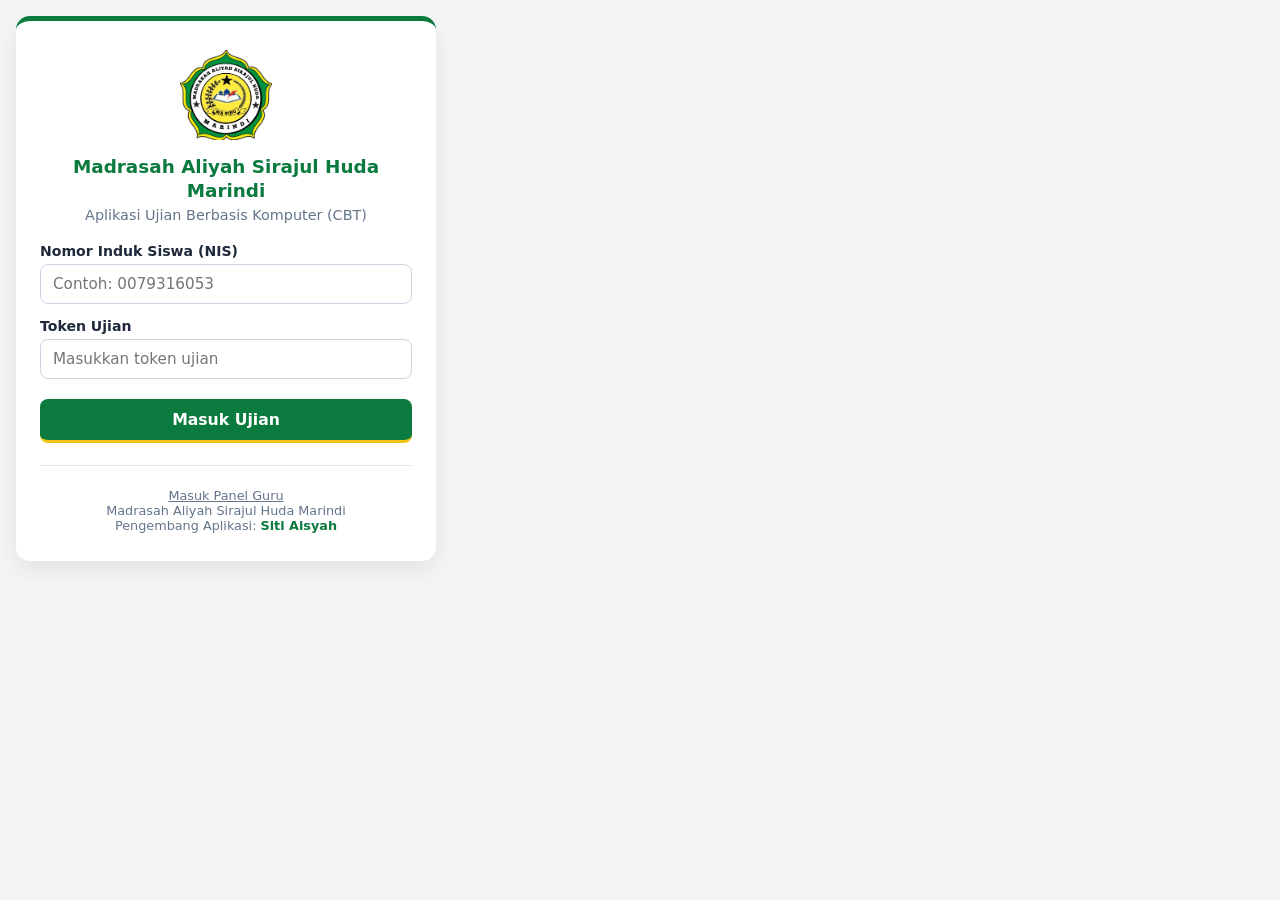
<file: index.html>
<!DOCTYPE html>
<html lang="id">
<head>
  <meta charset="UTF-8" />
  <meta name="viewport" content="width=device-width, initial-scale=1.0" />
  <title>CBT - Madrasah Aliyah Sirajul Huda Marindi</title>
  <link rel="stylesheet" href="css/style.css" />
</head>
<body>
  <main class="kartu-login">
    <img 
      src="assets/logo-ma-sirajul-huda.png" 
      alt="Logo MA Sirajul Huda Marindi" 
      class="logo-sekolah"
      style="width: 92px; height: 92px; object-fit: contain;"
    />
    <h1 class="nama-sekolah">Madrasah Aliyah Sirajul Huda Marindi</h1>
    <p class="subjudul-app">Aplikasi Ujian Berbasis Komputer (CBT)</p>

    <form id="form-login" class="form-login">
      <div class="grup-input">
        <label for="nis">Nomor Induk Siswa (NIS)</label>
        <input type="text" id="nis" placeholder="Contoh: 0079316053" autocomplete="off" required />
      </div>

      <div class="grup-input">
        <label for="token">Token Ujian</label>
        <input type="text" id="token" placeholder="Masukkan token ujian" autocomplete="off" required />
      </div>

      <div id="info-jadwal-siswa" style="display: none; font-size: 0.85rem; padding: 9px 11px; border-radius: 8px; margin-bottom: 12px;"></div>

      <div id="grup-pilih-mapel" class="grup-input" style="display: none;">
        <label for="mapel">Mata Pelajaran Aktif</label>
        <select id="mapel" style="width: 100%; padding: 10px; border: 1px solid #cbd5e1; border-radius: 8px; background: #fff;">
          <option value="">-- Pilih Mata Pelajaran --</option>
        </select>
      </div>

      <div id="pesan-error" style="display: none; font-size: 0.88rem; margin-top: 4px; margin-bottom: 8px;"></div>

      <button type="submit" id="btn-masuk" class="tombol-masuk">Masuk Ujian</button>
    </form>

    <footer class="footer-app">
      <p style="margin-top: 8px;">
        <a href="guru.html" style="color: inherit; text-decoration: underline;">Masuk Panel Guru</a>
      </p>
      <p>Madrasah Aliyah Sirajul Huda Marindi</p>
      <p>Pengembang Aplikasi: <strong>Siti Aisyah</strong></p>
    </footer>
  </main>

  <script src="js/config.js"></script>
  <script src="js/auth.js"></script>
</body>
</html>
</file>
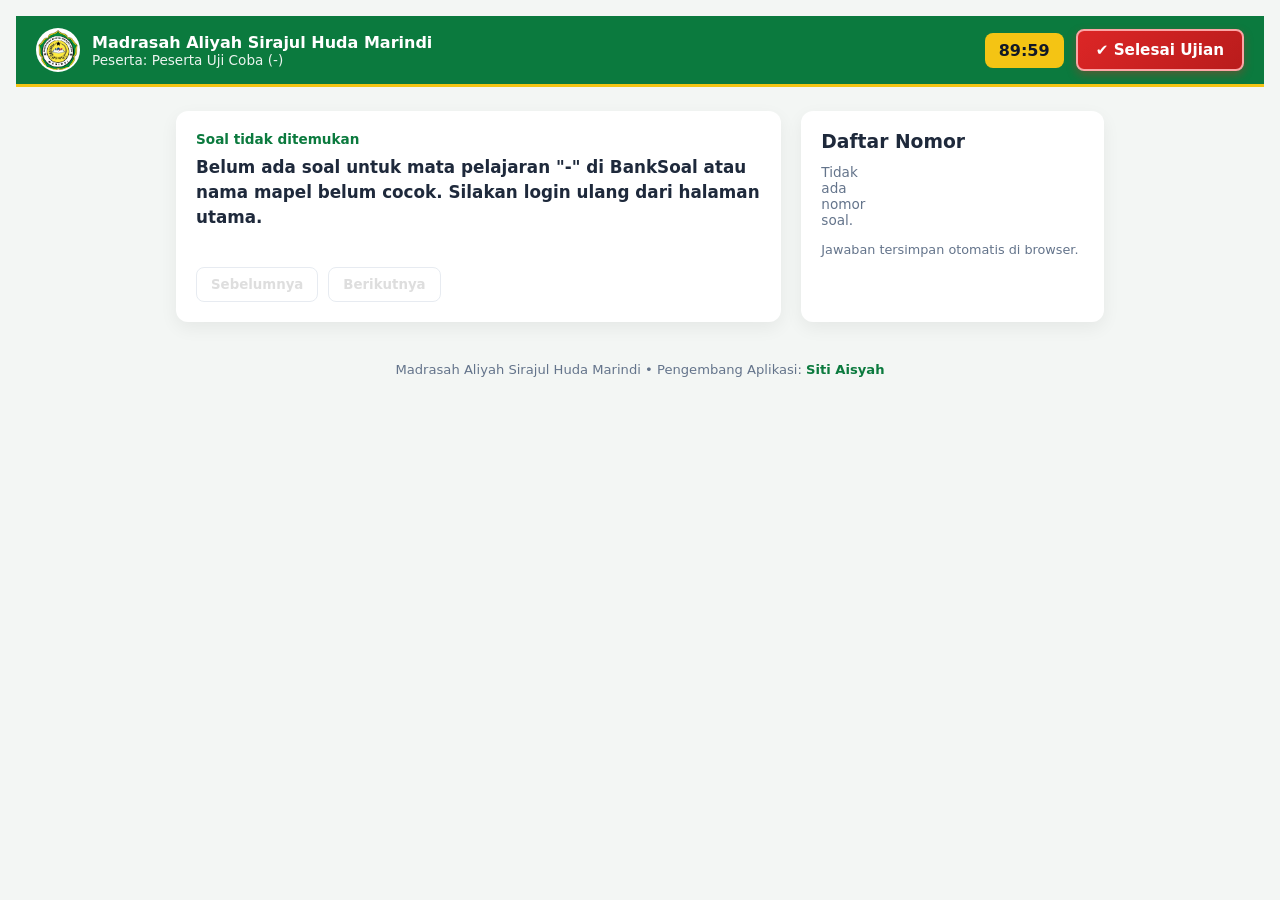
<file: exam.html>
<!DOCTYPE html>
<html lang="id">
<head>
  <meta charset="UTF-8" />
  <meta name="viewport" content="width=device-width, initial-scale=1.0" />
  <title>Ruang Ujian - Madrasah Aliyah Sirajul Huda Marindi</title>
  <link rel="stylesheet" href="css/style.css" />
  <style>
    /* Gaya tombol selesai agar sangat jelas terlihat di bagian atas */
    .area-kanan-topbar {
      display: flex;
      align-items: center;
      gap: 12px;
      flex-wrap: wrap;
    }
    #btn-selesai.btn-selesai-jelas {
      background: linear-gradient(135deg, #dc2626, #b91c1c);
      color: #ffffff;
      font-weight: 700;
      font-size: 0.95rem;
      padding: 10px 18px;
      border: 2px solid #fca5a5;
      border-radius: 8px;
      cursor: pointer;
      box-shadow: 0 4px 10px rgba(220, 38, 38, 0.35);
      transition: transform 0.15s ease, background 0.15s ease;
    }
    #btn-selesai.btn-selesai-jelas:hover {
      background: linear-gradient(135deg, #b91c1c, #991b1b);
      transform: translateY(-1px);
    }
    #btn-selesai.btn-selesai-jelas:disabled {
      opacity: 0.7;
      cursor: not-allowed;
    }

    /* Modal Hasil Nilai Akhir */
    .modal-hasil-overlay {
      display: none;
      position: fixed;
      inset: 0;
      background: rgba(15, 23, 42, 0.78);
      z-index: 9999;
      align-items: center;
      justify-content: center;
      padding: 16px;
    }
    .modal-hasil-overlay.tampil {
      display: flex;
    }
    .kartu-hasil {
      background: #ffffff;
      border-radius: 16px;
      max-width: 440px;
      width: 100%;
      padding: 28px 24px;
      text-align: center;
      box-shadow: 0 20px 35px rgba(0, 0, 0, 0.25);
    }
    .badge-selesai {
      display: inline-block;
      background: #dcfce7;
      color: #166534;
      font-weight: 700;
      font-size: 0.85rem;
      padding: 6px 14px;
      border-radius: 999px;
      margin-bottom: 12px;
    }
    .kotak-skor-akhir {
      background: #f0fdf4;
      border: 2px solid #86efac;
      border-radius: 12px;
      padding: 18px;
      margin: 16px 0;
    }
    .label-skor {
      font-size: 0.9rem;
      color: #475569;
      margin-bottom: 4px;
    }
    .angka-skor {
      font-size: 3rem;
      font-weight: 800;
      color: #15803d;
      line-height: 1.1;
    }
    .detail-hasil {
      text-align: left;
      background: #f8fafc;
      border-radius: 10px;
      padding: 12px 16px;
      font-size: 0.9rem;
      color: #334155;
      margin-bottom: 20px;
      line-height: 1.6;
    }
    .btn-keluar-hasil {
      width: 100%;
      background: #166534;
      color: #ffffff;
      font-weight: 700;
      font-size: 1rem;
      padding: 12px;
      border: none;
      border-radius: 10px;
      cursor: pointer;
    }
    .btn-keluar-hasil:hover {
      background: #14532d;
    }
  </style>
</head>
<body class="halaman-ujian">
  <header class="topbar-ujian">
    <div class="identitas-topbar">
      <img
        src="assets/logo-ma-sirajul-huda.png"
        alt="Logo MA Sirajul Huda Marindi"
        class="logo-topbar"
        style="width: 44px; height: 44px; object-fit: contain;"
      />
      <div>
        <div class="nama-topbar">Madrasah Aliyah Sirajul Huda Marindi</div>
        <div id="info-peserta" class="info-peserta">Peserta: -</div>
      </div>
    </div>

    <div class="area-kanan-topbar">
      <div id="timer-ujian" class="timer-ujian">90:00</div>
      <button type="button" id="btn-selesai" class="btn-selesai-jelas">✔ Selesai Ujian</button>
    </div>
  </header>

  <main class="wadah-ujian">
    <section class="panel-soal">
      <div id="banner-peringatan" class="banner-peringatan"></div>
      <div id="nomor-soal-label" class="nomor-soal-label">Soal 1</div>
      <div id="teks-pertanyaan" class="teks-pertanyaan">Memuat pertanyaan...</div>
      <div id="daftar-opsi" class="daftar-opsi"></div>

      <div class="tombol-navigasi">
        <button type="button" id="btn-prev" class="btn-sekunder">Sebelumnya</button>
        <button type="button" id="btn-next" class="btn-sekunder">Berikutnya</button>
      </div>
    </section>

    <aside class="panel-nomor">
      <h3>Daftar Nomor</h3>
      <div id="grid-nomor" class="grid-nomor"></div>
      <div id="status-simpan" class="status-simpan">Jawaban tersimpan otomatis di browser.</div>
    </aside>
  </main>

  <!-- Modal Kartu Hasil Nilai Akhir -->
  <div id="modal-hasil" class="modal-hasil-overlay">
    <div class="kartu-hasil">
      <div id="hasil-badge" class="badge-selesai">UJIAN SELESAI</div>
      <h2 style="margin: 0 0 6px; color: #0f172a; font-size: 1.35rem;">Hasil Ujian Siswa</h2>
      <p id="hasil-subjudul" style="margin: 0; color: #64748b; font-size: 0.9rem;">
        Jawaban Anda telah berhasil direkam ke server.
      </p>

      <div class="kotak-skor-akhir">
        <div class="label-skor">Nilai Akhir Anda</div>
        <div id="hasil-nilai-angka" class="angka-skor">-</div>
      </div>

      <div id="hasil-detail-peserta" class="detail-hasil"></div>

      <button type="button" id="btn-tutup-hasil" class="btn-keluar-hasil">
        Selesai &amp; Kembali ke Beranda
      </button>
    </div>
  </div>

  <footer class="footer-ujian">
    Madrasah Aliyah Sirajul Huda Marindi &bull; Pengembang Aplikasi: <strong>Siti Aisyah</strong>
  </footer>

  <script src="js/config.js"></script>
  <script src="js/exam.js"></script>
</body>
</html>
</file>
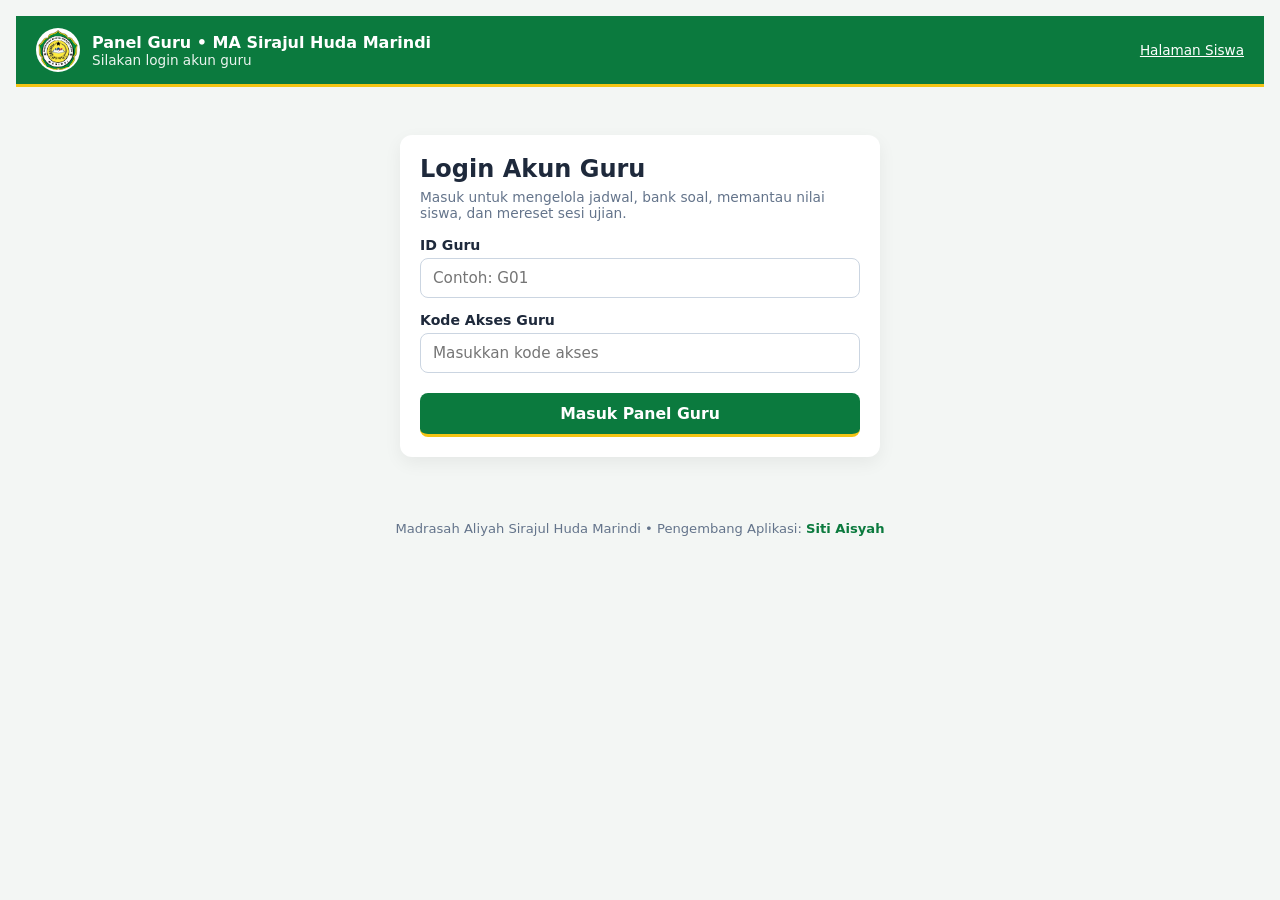
<file: guru.html>
<!DOCTYPE html>
<html lang="id">
<head>
  <meta charset="UTF-8" />
  <meta name="viewport" content="width=device-width, initial-scale=1.0" />
  <title>Panel Guru - CBT MA Sirajul Huda Marindi</title>
  <link rel="stylesheet" href="css/style.css" />
  <style>
    .tombol-menu-sidebar {
      display: none;
      align-items: center;
      justify-content: center;
      width: 40px;
      height: 40px;
      border-radius: 8px;
      border: 1px solid rgba(255, 255, 255, 0.35);
      background: rgba(255, 255, 255, 0.12);
      color: #ffffff;
      font-size: 1.25rem;
      font-weight: 700;
      cursor: pointer;
      flex-shrink: 0;
    }

    .tombol-menu-sidebar:hover {
      background: rgba(255, 255, 255, 0.22);
    }

    .layout-guru {
      display: grid;
      grid-template-columns: 240px minmax(0, 1fr);
      gap: 18px;
      align-items: start;
      width: 100%;
    }

    .sidebar-guru {
      background: #ffffff;
      padding: 12px;
      border-radius: 12px;
      border: 1px solid #e2e8f0;
      box-shadow: 0 4px 14px rgba(15, 23, 42, 0.05);
      position: sticky;
      top: 16px;
    }

    .judul-sidebar-mobile {
      display: none;
      align-items: center;
      justify-content: space-between;
      padding-bottom: 10px;
      margin-bottom: 10px;
      border-bottom: 1px solid #e2e8f0;
      font-weight: 700;
      font-size: 0.95rem;
      color: #14532d;
    }

    .btn-tutup-sidebar {
      border: none;
      background: #f1f5f9;
      color: #334155;
      width: 30px;
      height: 30px;
      border-radius: 6px;
      font-size: 1rem;
      font-weight: 700;
      cursor: pointer;
    }

    .nav-tab-guru {
      display: flex;
      flex-direction: column;
      gap: 6px;
    }

    .tab-guru {
      width: 100%;
      text-align: left;
      padding: 10px 12px;
      border: none;
      border-radius: 8px;
      background: transparent;
      color: #475569;
      font-weight: 600;
      font-size: 0.9rem;
      cursor: pointer;
      transition: all 0.15s ease;
    }

    .tab-guru:hover {
      background: #f1f5f9;
      color: #0f172a;
    }

    .tab-guru.aktif {
      background: #14532d;
      color: #ffffff;
    }

    .area-konten-guru {
      min-width: 0;
      width: 100%;
    }

    .backdrop-sidebar {
      display: none;
      position: fixed;
      inset: 0;
      background: rgba(15, 23, 42, 0.45);
      z-index: 90;
    }

    .backdrop-sidebar.aktif {
      display: block;
    }

    @media (max-width: 820px) {
      .tombol-menu-sidebar.tampil {
        display: inline-flex;
      }

      .layout-guru {
        grid-template-columns: 1fr;
      }

      .sidebar-guru {
        position: fixed;
        top: 0;
        left: 0;
        bottom: 0;
        width: 265px;
        max-width: 82vw;
        border-radius: 0 14px 14px 0;
        z-index: 100;
        transform: translateX(-105%);
        transition: transform 0.22s ease;
        overflow-y: auto;
        box-shadow: 8px 0 24px rgba(15, 23, 42, 0.18);
      }

      .sidebar-guru.terbuka {
        transform: translateX(0);
      }

      .judul-sidebar-mobile {
        display: flex;
      }
    }

    .kepala-panel {
      display: flex;
      justify-content: space-between;
      align-items: flex-start;
      gap: 12px;
      margin-bottom: 14px;
    }

    .flex-wrap-bar {
      flex-wrap: wrap;
    }

    .subjudul-panel {
      font-size: 0.86rem;
      color: #64748b;
      margin-top: 4px;
    }

    .grid-form-2 {
      display: grid;
      grid-template-columns: repeat(auto-fit, minmax(200px, 1fr));
      gap: 10px;
    }

    .grid-form-4 {
      display: grid;
      grid-template-columns: repeat(auto-fit, minmax(170px, 1fr));
      gap: 10px;
    }

    .grid-opsi-5 {
      display: grid;
      grid-template-columns: repeat(auto-fit, minmax(180px, 1fr));
      gap: 10px;
    }

    #area-kerja-guru input[type="text"],
    #area-kerja-guru input[type="number"],
    #area-kerja-guru input[type="datetime-local"],
    #area-kerja-guru select,
    #area-kerja-guru textarea {
      padding: 9px 11px;
      border: 1px solid #cbd5e1;
      border-radius: 8px;
      font-family: inherit;
      font-size: 0.9rem;
      background: #ffffff;
    }

    #area-kerja-guru input:focus,
    #area-kerja-guru select:focus,
    #area-kerja-guru textarea:focus {
      outline: none;
      border-color: #15803d;
      box-shadow: 0 0 0 3px rgba(21, 128, 61, 0.12);
    }

    .label-field {
      display: flex;
      flex-direction: column;
      gap: 4px;
      font-size: 0.82rem;
      font-weight: 600;
      color: #334155;
    }

    .input-file-csv {
      padding: 10px !important;
      border: 1px dashed #94a3b8 !important;
      background: #f8fafc !important;
    }

    .baris-aksi {
      display: flex;
      gap: 8px;
      flex-wrap: wrap;
      align-items: center;
    }

    .kartu-edit-soal {
      background: #f8fafc;
      border: 1px solid #cbd5e1;
      border-radius: 10px;
      padding: 14px;
      margin-bottom: 14px;
    }

    .bungkus-tabel {
      overflow-x: auto;
    }

    .tabel-data {
      width: 100%;
      border-collapse: collapse;
      font-size: 0.88rem;
    }

    .tabel-data thead tr {
      background: #f1f5f9;
      text-align: left;
    }

    .tabel-data th,
    .tabel-data td {
      padding: 9px 10px;
      border-bottom: 1px solid #e2e8f0;
      vertical-align: top;
    }

    .sel-kosong {
      padding: 14px !important;
      text-align: center;
      color: #64748b;
    }

    .badge-status {
      display: inline-block;
      padding: 3px 8px;
      border-radius: 999px;
      font-size: 0.76rem;
      font-weight: 700;
    }

    .badge-aktif {
      background: #dcfce7;
      color: #166534;
    }

    .badge-nonaktif {
      background: #fee2e2;
      color: #991b1b;
    }

    .btn-bahaya {
      padding: 10px 15px;
      background: #dc2626;
      color: #ffffff;
      border: none;
      border-radius: 8px;
      font-weight: 600;
      cursor: pointer;
    }

    .btn-bahaya:hover {
      background: #b91c1c;
    }
  </style>
</head>
<body class="halaman-ujian">
  <header class="topbar-ujian">
    <div class="identitas-topbar">
      <button
        type="button"
        id="btn-toggle-sidebar"
        class="tombol-menu-sidebar"
        aria-label="Buka Menu Navigasi"
      >
        &#9776;
      </button>
      <img
        src="assets/logo-ma-sirajul-huda.png"
        alt="Logo MA Sirajul Huda Marindi"
        class="logo-topbar"
        style="width: 44px; height: 44px; object-fit: contain;"
      />
      <div>
        <div class="nama-topbar">Panel Guru &bull; MA Sirajul Huda Marindi</div>
        <div id="info-guru" class="info-peserta">Silakan login akun guru</div>
      </div>
    </div>
    <a href="index.html" style="color:#fff;font-size:0.85rem;text-decoration:underline;">Halaman Siswa</a>
  </header>

  <div id="backdrop-sidebar" class="backdrop-sidebar"></div>

  <main class="wadah-ujian" style="grid-template-columns: 1fr; max-width: 1180px;">
    <!-- Form Login Guru -->
    <section id="panel-login-guru" class="panel-soal" style="max-width: 480px; margin: 24px auto; width: 100%;">
      <h2 style="margin-bottom:6px;">Login Akun Guru</h2>
      <p style="font-size:0.86rem; color:#64748b; margin-bottom:16px;">
        Masuk untuk mengelola jadwal, bank soal, memantau nilai siswa, dan mereset sesi ujian.
      </p>
      <form id="form-login-guru" class="form-login">
        <div class="grup-input">
          <label for="id-guru">ID Guru</label>
          <input type="text" id="id-guru" placeholder="Contoh: G01" required />
        </div>
        <div class="grup-input">
          <label for="kode-akses">Kode Akses Guru</label>
          <input type="password" id="kode-akses" placeholder="Masukkan kode akses" required />
        </div>
        <button type="submit" id="btn-login-guru" class="tombol-masuk">Masuk Panel Guru</button>
      </form>
    </section>

    <!-- Area Kerja Guru -->
    <section id="area-kerja-guru" class="layout-guru" style="display:none;">
      <!-- Sidebar Navigasi Panel Guru -->
      <aside id="sidebar-guru" class="sidebar-guru" aria-label="Menu Panel Guru">
        <div class="judul-sidebar-mobile">
          <span>Menu Panel Guru</span>
          <button type="button" id="btn-tutup-sidebar" class="btn-tutup-sidebar" aria-label="Tutup Menu">&times;</button>
        </div>
        <nav class="nav-tab-guru">
          <button type="button" class="tab-guru aktif" data-tab="tab-jadwal-ujian">Jadwal Ujian</button>
          <button type="button" class="tab-guru" data-tab="tab-input-soal">Input &amp; Import Soal</button>
          <button type="button" class="tab-guru" data-tab="tab-bank-soal">Daftar &amp; Edit Soal</button>
          <button type="button" class="tab-guru" data-tab="tab-hasil-ujian">Hasil Ujian Siswa</button>
          <button type="button" class="tab-guru" data-tab="tab-reset-ujian">Reset Ujian</button>
        </nav>
      </aside>

      <div class="area-konten-guru">
        <!-- TAB 0: Jadwal Ujian per Kelas & Mapel -->
        <div id="tab-jadwal-ujian" class="konten-tab-guru aktif" style="display:block;">
          <div class="panel-soal">
            <div class="kepala-panel flex-wrap-bar">
              <div>
                <h2>Pengaturan Jadwal Ujian</h2>
                <p class="subjudul-panel">
                  Atur mata pelajaran, target kelas (<code>X</code>, <code>XI</code>, <code>XII</code>, atau <code>SEMUA</code>), rentang waktu mulai/selesai, dan status aktif agar siswa hanya bisa ujian sesuai kelas dan jadwalnya.
                </p>
              </div>
              <button type="button" id="btn-muat-jadwal" class="btn-sekunder">Muat Ulang Jadwal</button>
            </div>

            <form id="form-simpan-jadwal" style="display:grid; gap:12px; margin-bottom:18px; background:#f8fafc; padding:14px; border-radius:10px; border:1px solid #cbd5e1;">
              <div class="grid-form-4">
                <div class="label-field">
                  <span>Mata Pelajaran</span>
                  <input type="text" id="j-mapel" placeholder="Contoh: Kimia" required />
                </div>
                <div class="label-field">
                  <span>Target Kelas</span>
                  <select id="j-kelas" required>
                    <option value="X">Kelas X (10)</option>
                    <option value="XI">Kelas XI (11)</option>
                    <option value="XII">Kelas XII (12)</option>
                    <option value="SEMUA">SEMUA KELAS</option>
                  </select>
                </div>
                <div class="label-field">
                  <span>Waktu Mulai</span>
                  <input type="datetime-local" id="j-mulai" />
                </div>
                <div class="label-field">
                  <span>Waktu Selesai</span>
                  <input type="datetime-local" id="j-selesai" />
                </div>
                <div class="label-field">
                  <span>Batas Maksimal Pelanggaran</span>
                  <input type="number" id="j-batas-pelanggaran" min="1" max="100" step="1" value="3" required />
                  <small style="color:#64748b;">Ujian otomatis dikumpulkan saat jumlah pelanggaran mencapai angka ini.</small>
                </div>
                <div class="label-field">
                  <span>Status</span>
                  <select id="j-status" required>
                    <option value="AKTIF">AKTIF</option>
                    <option value="NONAKTIF">NONAKTIF</option>
                  </select>
                </div>
              </div>
              <div class="baris-aksi">
                <button type="submit" id="btn-simpan-jadwal" class="tombol-masuk" style="width:auto; padding:10px 18px;">
                  Simpan Jadwal
                </button>
                <button type="button" id="btn-reset-form-jadwal" class="btn-sekunder">
                  Bersihkan Form
                </button>
              </div>
            </form>

            <div class="bungkus-tabel">
              <table class="tabel-data">
                <thead>
                  <tr>
                    <th>Mapel</th>
                    <th>Kelas</th>
                    <th>Waktu Mulai</th>
                    <th>Waktu Selesai</th>
                    <th>Batas Pelanggaran</th>
                    <th>Status</th>
                    <th>Aksi</th>
                  </tr>
                </thead>
                <tbody id="tbody-jadwal">
                  <tr><td colspan="7" class="sel-kosong">Memuat jadwal ujian...</td></tr>
                </tbody>
              </table>
            </div>
            <div id="status-jadwal" class="status-simpan"></div>
          </div>
        </div>

        <!-- TAB 1: Input & Import Soal -->
        <div id="tab-input-soal" class="konten-tab-guru" style="display:none; flex-direction:column; gap:18px;">
          <!-- Tambah Soal Satu per Satu -->
          <div class="panel-soal">
            <div class="kepala-panel">
              <div>
                <h2>Tambah Soal Satuan</h2>
                <p class="subjudul-panel">Input satu butir soal pilihan ganda (opsi A–E) beserta kunci, bobot, dan target kelas.</p>
              </div>
            </div>
            <form id="form-upload-soal" style="display:grid; gap:12px;">
              <div class="grid-form-4">
                <input type="text" id="s-id" placeholder="ID Soal (misal: KIM01)" required />
                <input type="text" id="s-mapel" placeholder="Mapel (misal: Kimia)" required />
                <select id="s-kunci" required>
                  <option value="">Kunci Jawaban</option>
                  <option value="A">A</option>
                  <option value="B">B</option>
                  <option value="C">C</option>
                  <option value="D">D</option>
                  <option value="E">E</option>
                </select>
                <input type="number" id="s-bobot" value="1" min="1" placeholder="Bobot" />
                <select id="s-kelas">
                  <option value="SEMUA">Kelas: SEMUA</option>
                  <option value="X">Kelas: X (10)</option>
                  <option value="XI">Kelas: XI (11)</option>
                  <option value="XII">Kelas: XII (12)</option>
                </select>
              </div>
              <textarea id="s-tanya" rows="2" placeholder="Tulis pertanyaan soal..." required></textarea>
              <div class="grid-opsi-5">
                <input type="text" id="s-a" placeholder="Opsi A" required />
                <input type="text" id="s-b" placeholder="Opsi B" required />
                <input type="text" id="s-c" placeholder="Opsi C" required />
                <input type="text" id="s-d" placeholder="Opsi D" required />
                <input type="text" id="s-e" placeholder="Opsi E" required />
              </div>
              <div>
                <button type="submit" id="btn-simpan-soal" class="tombol-masuk">Simpan Soal ke Google Sheets</button>
              </div>
            </form>
            <div id="status-guru" class="status-simpan"></div>
          </div>

          <!-- Upload / Tempel Banyak Soal Sekaligus -->
          <div class="panel-soal">
            <div class="kepala-panel">
              <div>
                <h2>Tempel Banyak Soal Sekaligus</h2>
                <p class="subjudul-panel">
                  Satu soal per baris dengan pemisah tanda <strong>|</strong>:
                  <code>ID_Soal | Mapel | Pertanyaan | Opsi A | Opsi B | Opsi C | Opsi D | Opsi E | Kunci | Bobot | Kelas</code>
                </p>
              </div>
            </div>
            <form id="form-upload-massal" style="display:grid; gap:12px;">
              <textarea
                id="s-massal"
                rows="5"
                placeholder="KIM01 | Kimia | Apa lambang unsur Natrium? | Na | K | Fe | Cl | Mg | A | 1 | X&#10;BAR01 | Bahasa Arab | Arti kata 'المعلم' adalah... | Siswa | Guru | Kepala Madrasah | Buku | Perpustakaan | B | 2 | XI"
                required
              ></textarea>
              <div class="baris-aksi">
                <button type="submit" id="btn-simpan-massal" class="tombol-masuk">
                  Upload Semua Soal ke Google Sheets
                </button>
                <button type="button" id="btn-isi-contoh" class="btn-sekunder">
                  Isi Contoh Format
                </button>
              </div>
            </form>
            <div id="status-massal" class="status-simpan"></div>
          </div>

          <!-- Upload Soal dari File CSV -->
          <div class="panel-soal">
            <div class="kepala-panel">
              <div>
                <h2>Import Soal dari File CSV</h2>
                <p class="subjudul-panel">
                  Urutan kolom:
                  <code>ID_Soal, Mapel, Pertanyaan, Opsi_A, Opsi_B, Opsi_C, Opsi_D, Opsi_E, Kunci, Bobot, Kelas</code>
                </p>
              </div>
            </div>
            <form id="form-upload-csv" style="display:grid; gap:12px;">
              <input
                type="file"
                id="file-soal-csv"
                accept=".csv,text/csv"
                required
                class="input-file-csv"
              />
              <div class="baris-aksi">
                <button type="submit" id="btn-upload-csv" class="tombol-masuk">
                  Import CSV ke Google Sheets
                </button>
                <button type="button" id="btn-download-template-csv" class="btn-sekunder">
                  Download Template CSV
                </button>
              </div>
            </form>
            <div id="status-csv" class="status-simpan"></div>
          </div>
        </div>

        <!-- TAB 2: Daftar, Edit & Hapus Soal -->
        <div class="panel-soal" style="margin-bottom:16px;">
          <div class="kepala-panel">
            <div>
              <h2>Bank Soal</h2>
              <p class="subjudul-panel">Soal dikelompokkan berdasarkan kelas dan mata pelajaran. Tekan kelompok untuk membuka atau menyembunyikan daftar soal.</p>
            </div>
          </div>
          <div class="baris-aksi" style="display:flex;gap:8px;flex-wrap:wrap;margin:12px 0;">
            <input type="text" id="filter-mapel-soal" placeholder="Cari mata pelajaran..." style="flex:1;min-width:170px;" />
            <select id="filter-kelas-soal" style="min-width:150px;">
              <option value="">Semua Kelas</option>
              <option value="X">Kelas X (10)</option>
              <option value="XI">Kelas XI (11)</option>
              <option value="XII">Kelas XII (12)</option>
              <option value="SEMUA">Semua Tingkat</option>
            </select>
            <button type="button" id="btn-muat-soal" class="btn-sekunder">Muat Daftar Soal</button>
          </div>
          <div id="ringkasan-daftar-soal" class="status-simpan"></div>
          <div id="daftar-kelompok-soal">
            <div class="sel-kosong">Klik "Muat Daftar Soal" untuk melihat soal.</div>
          </div>
          <div id="status-kelola-soal" class="status-simpan"></div>
        </div>

        <!-- Form Edit Soal -->
        <div id="panel-edit-soal" class="kartu-edit-soal" style="display:none;">
          <h3 style="margin-bottom:10px;">Edit Soal</h3>
          <form id="form-edit-soal" style="display:grid;gap:10px;">
            <div class="grid-form-4">
              <input type="text" id="edit-id" placeholder="ID Soal" required />
              <input type="text" id="edit-mapel" placeholder="Mapel" required />
              <select id="edit-kunci" required>
                <option value="A">Kunci: A</option><option value="B">Kunci: B</option>
                <option value="C">Kunci: C</option><option value="D">Kunci: D</option><option value="E">Kunci: E</option>
              </select>
              <input type="number" id="edit-bobot" min="1" placeholder="Bobot" required />
              <select id="edit-kelas">
                <option value="SEMUA">Kelas: SEMUA</option><option value="X">Kelas: X (10)</option>
                <option value="XI">Kelas: XI (11)</option><option value="XII">Kelas: XII (12)</option>
              </select>
            </div>
            <textarea id="edit-tanya" rows="2" placeholder="Pertanyaan soal" required></textarea>
            <div class="grid-opsi-5">
              <input type="text" id="edit-a" placeholder="Opsi A" required />
              <input type="text" id="edit-b" placeholder="Opsi B" required />
              <input type="text" id="edit-c" placeholder="Opsi C" required />
              <input type="text" id="edit-d" placeholder="Opsi D" required />
              <input type="text" id="edit-e" placeholder="Opsi E" />
            </div>
            <div class="baris-aksi">
              <button type="submit" id="btn-simpan-edit" class="tombol-masuk">Simpan Perubahan Soal</button>
              <button type="button" id="btn-batal-edit" class="btn-sekunder">Batal</button>
            </div>
          </form>
        </div>

       <!-- TAB 3: Hasil & Unduh Hasil Siswa -->
        <div id="tab-hasil-ujian" class="konten-tab-guru" style="display:none;">
          <div class="panel-soal">
            <div class="kepala-panel flex-wrap-bar">
              <div>
                <h2>Hasil &amp; Jawaban Siswa (Per Kelas)</h2>
                <p class="subjudul-panel">Pantau skor, jumlah pelanggaran layar, dan rekap jawaban siswa per mata pelajaran maupun per kelas.</p>
              </div>
              <div class="baris-aksi">
                <input type="text" id="filter-mapel-hasil" placeholder="Filter mapel (kosong = semua)" />
                <select id="filter-kelas-hasil">
                  <option value="">Semua Kelas</option>
                  <option value="X">Kelas X (10)</option>
                  <option value="XI">Kelas XI (11)</option>
                  <option value="XII">Kelas XII (12)</option>
                </select>
                <button type="button" id="btn-muat-hasil" class="btn-sekunder">Muat Hasil</button>
                <button type="button" id="btn-export-csv" class="btn-selesai">Download CSV</button>
              </div>
            </div>

            <div id="ringkasan-kelas-hasil" class="baris-aksi" style="margin-bottom: 12px;"></div>

            <div class="bungkus-tabel">
              <table id="tabel-hasil" class="tabel-data">
                <thead>
                  <tr>
                    <th>Waktu</th>
                    <th>NIS</th>
                    <th>Nama</th>
                    <th>Kelas</th>
                    <th>Mapel</th>
                    <th>Skor</th>
                    <th>Pelanggaran</th>
                    <th>Jawaban Siswa</th>
                  </tr>
                </thead>
                <tbody id="tbody-hasil">
                  <tr><td colspan="8" class="sel-kosong">Klik "Muat Hasil" untuk melihat data.</td></tr>
                </tbody>
              </table>
            </div>
          </div>
        </div>
        
        <!-- TAB 4: Reset Ujian Siswa -->
        <div id="tab-reset-ujian" class="konten-tab-guru" style="display:none;">
          <div class="panel-soal" style="max-width: 680px;">
            <div class="kepala-panel">
              <div>
                <h2>Reset Ujian Siswa</h2>
                <p class="subjudul-panel">
                  Hapus riwayat sesi/nilai di <code>RekapNilai</code> agar siswa dapat login ulang pada mata pelajaran tersebut. Kosongkan mapel jika ingin mereset semua mapel untuk NIS tersebut.
                </p>
              </div>
            </div>

            <form id="form-reset-ujian" style="display:grid; gap:12px;">
              <div class="grid-form-2">
                <input type="text" id="reset-nis" placeholder="NIS Siswa (wajib)" required />
                <input type="text" id="reset-mapel" placeholder="Nama Mapel (opsional, misal: Kimia)" />
              </div>
              <div>
                <button type="submit" id="btn-reset-ujian" class="btn-bahaya">
                  Reset Ujian Siswa
                </button>
              </div>
            </form>
            <div id="status-reset" class="status-simpan"></div>
          </div>
        </div>
      </div>
    </section>
  </main>

  <footer class="footer-ujian">
    Madrasah Aliyah Sirajul Huda Marindi &bull; Pengembang Aplikasi: <strong>Siti Aisyah</strong>
  </footer>

  <script src="js/config.js"></script>
  <script src="js/guru.js"></script>
</body>
</html>
</file>
<file: css/style.css>
/* css/style.css */
:root {
  --hijau-utama: #0b7a3e;
  --hijau-gelap: #07542a;
  --emas: #f4c414;
  --latar: #f3f6f4;
  --teks: #1e293b;
  --teks-redup: #64748b;
  --garis: #cbd5e1;
}

* {
  box-sizing: border-box;
  margin: 0;
  padding: 0;
  font-family: system-ui, -apple-system, "Segoe UI", Roboto, sans-serif;
}

body {
  background-color: var(--latar);
  color: var(--teks);
  min-height: 100vh;
  justify-content: center;
  padding: 16px;
}

.kartu-login {
  background: #ffffff;
  width: 100%;
  max-width: 420px;
  padding: 28px 24px;
  border-radius: 14px;
  border-top: 5px solid var(--hijau-utama);
  box-shadow: 0 10px 25px rgba(0, 0, 0, 0.08);
  text-align: center;
}

.logo-sekolah {
  width: 92px;
  height: 92px;
  object-fit: contain;
  margin-bottom: 10px;
}

.nama-sekolah {
  font-size: 1.15rem;
  font-weight: 700;
  color: var(--hijau-utama);
  line-height: 1.3;
}

.subjudul-app {
  font-size: 0.9rem;
  color: var(--teks-redup);
  margin-top: 4px;
  margin-bottom: 20px;
}

.form-login {
  text-align: left;
}

.grup-input {
  margin-bottom: 14px;
}

.grup-input label {
  display: block;
  font-size: 0.88rem;
  font-weight: 600;
  margin-bottom: 5px;
}

.grup-input input {
  width: 100%;
  padding: 10px 12px;
  border: 1px solid var(--garis);
  border-radius: 8px;
  font-size: 0.95rem;
}

.grup-input input:focus {
  outline: 2px solid rgba(11, 122, 62, 0.25);
  border-color: var(--hijau-utama);
}

.tombol-masuk {
  width: 100%;
  padding: 11px;
  margin-top: 6px;
  background-color: var(--hijau-utama);
  color: #ffffff;
  border: none;
  border-bottom: 3px solid var(--emas);
  border-radius: 8px;
  font-size: 0.98rem;
  font-weight: 600;
  cursor: pointer;
}

.tombol-masuk:hover {
  background-color: var(--hijau-gelap);
}

.footer-app {
  margin-top: 22px;
  padding-top: 14px;
  border-top: 1px solid #e2e8f0;
  font-size: 0.8rem;
  color: var(--teks-redup);
}

.footer-app strong {
  color: var(--hijau-utama);
}
/* Tambahan untuk Halaman Ujian */
body.halaman-ujian {
  display: block;
  min-height: 100vh;
}

.topbar-ujian {
  background-color: var(--hijau-utama);
  color: #ffffff;
  padding: 12px 20px;
  display: flex;
  justify-content: space-between;
  align-items: center;
  border-bottom: 3px solid var(--emas);
  gap: 12px;
}

.identitas-topbar {
  display: flex;
  align-items: center;
  gap: 12px;
}

.logo-topbar {
  background: #ffffff;
  border-radius: 50%;
  padding: 2px;
}

.nama-topbar {
  font-weight: 700;
  font-size: 1rem;
}

.info-peserta {
  font-size: 0.85rem;
  opacity: 0.92;
}

.timer-ujian {
  background-color: var(--emas);
  color: #111827;
  font-weight: 700;
  font-size: 1rem;
  padding: 8px 14px;
  border-radius: 8px;
}

.wadah-ujian {
  max-width: 960px;
  margin: 24px auto;
  padding: 0 16px;
  display: grid;
  grid-template-columns: 2fr 1fr;
  gap: 20px;
}

@media (max-width: 720px) {
  .wadah-ujian {
    grid-template-columns: 1fr;
  }
}

.panel-soal,
.panel-nomor {
  background: #ffffff;
  padding: 20px;
  border-radius: 12px;
  box-shadow: 0 6px 18px rgba(0, 0, 0, 0.06);
}

.nomor-soal-label {
  font-size: 0.85rem;
  font-weight: 700;
  color: var(--hijau-utama);
  margin-bottom: 8px;
}

.teks-pertanyaan {
  font-size: 1.05rem;
  font-weight: 600;
  margin-bottom: 16px;
  line-height: 1.5;
}

.daftar-opsi {
  display: flex;
  flex-direction: column;
  gap: 10px;
}

.item-opsi {
  display: flex;
  align-items: center;
  gap: 10px;
  padding: 12px;
  border: 1px solid var(--garis);
  border-radius: 8px;
  cursor: pointer;
}

.item-opsi.terpilih {
  border-color: var(--hijau-utama);
  background-color: rgba(11, 122, 62, 0.08);
  font-weight: 600;
}

.tombol-navigasi {
  display: flex;
  flex-wrap: wrap;
  gap: 10px;
  margin-top: 20px;
}

.btn-sekunder {
  padding: 9px 14px;
  border: 1px solid var(--garis);
  background: #ffffff;
  border-radius: 8px;
  cursor: pointer;
  font-weight: 600;
}

.btn-sekunder:disabled {
  opacity: 0.45;
  cursor: not-allowed;
}

.btn-selesai {
  margin-left: auto;
  padding: 9px 16px;
  background-color: var(--hijau-utama);
  color: #ffffff;
  border: none;
  border-radius: 8px;
  font-weight: 600;
  cursor: pointer;
}

.grid-nomor {
  display: grid;
  grid-template-columns: repeat(5, 1fr);
  gap: 8px;
  margin-top: 12px;
}

.kotak-nomor {
  padding: 8px 0;
  border: 1px solid var(--garis);
  background: #ffffff;
  border-radius: 6px;
  font-weight: 600;
  cursor: pointer;
}

.kotak-nomor.terjawab {
  background-color: var(--hijau-utama);
  color: #ffffff;
  border-color: var(--hijau-utama);
}

.kotak-nomor.aktif {
  outline: 2px solid var(--emas);
}

.status-simpan {
  margin-top: 14px;
  font-size: 0.8rem;
  color: var(--teks-redup);
}

.footer-ujian {
  text-align: center;
  padding: 16px;
  font-size: 0.82rem;
  color: var(--teks-redup);
}

.footer-ujian strong {
  color: var(--hijau-utama);
}
/* Proteksi teks soal agar sulit diblok atau disalin */
.panel-soal,
.teks-pertanyaan,
.daftar-opsi,
.item-opsi {
  -webkit-user-select: none;
  -moz-user-select: none;
  -ms-user-select: none;
  user-select: none;
  -webkit-touch-callout: none;
  -webkit-user-drag: none;
}

/* Samarkan & kunci interaksi soal saat pindah tab/aplikasi atau terdeteksi upaya tangkap layar */
body.tersembunyi .wadah-ujian,
body.mode-tangkap-layar .wadah-ujian {
  filter: blur(12px);
  opacity: 0.15;
  pointer-events: none;
  transition: filter 0.12s ease, opacity 0.12s ease;
}

/* Banner peringatan pelanggaran di atas area soal */
.banner-peringatan {
  display: none;
  background-color: #fef2f2;
  border: 1px solid #ef4444;
  color: #991b1b;
  padding: 10px 14px;
  border-radius: 8px;
  font-size: 0.88rem;
  font-weight: 600;
  margin-bottom: 14px;
}

.banner-peringatan.aktif {
  display: block;
}


/* Bank soal: pengelompokan ringkas per kelas dan mata pelajaran */
.kelompok-bank-soal{background:#fff;border:1px solid #dbe5dd;border-radius:11px;margin:10px 0;overflow:hidden;}
.kelompok-bank-soal>summary{list-style:none;cursor:pointer;display:flex;align-items:center;justify-content:space-between;gap:12px;padding:13px 15px;background:#f0fdf4;color:#14532d;font-size:.92rem;}
.kelompok-bank-soal>summary::-webkit-details-marker{display:none;}
.kelompok-bank-soal>summary:after{content:'＋';font-size:1.1rem;font-weight:700;}
.kelompok-bank-soal[open]>summary:after{content:'−';}
.pemisah-grup{color:#94a3b8;margin:0 5px;}
.meta-grup{font-size:.78rem;color:#475569;white-space:nowrap;font-weight:600;}
.isi-kelompok-soal{padding:8px 12px;}
.item-bank-soal{border:1px solid #e2e8f0;border-radius:9px;padding:11px;margin:8px 0;background:#fff;}
.kepala-item-soal{display:flex;justify-content:space-between;gap:8px;flex-wrap:wrap;margin-bottom:7px;}
.id-item-soal{font-size:.78rem;font-weight:700;color:#166534;}
.bobot-item-soal{font-size:.75rem;color:#64748b;}
.teks-item-bank{font-size:.9rem;line-height:1.5;font-weight:600;overflow-wrap:anywhere;}
.opsi-item-bank{margin-top:7px;font-size:.8rem;color:#475569;}
.opsi-item-bank summary{cursor:pointer;color:#15803d;font-weight:600;}
.opsi-item-bank ol{padding:7px 0 0 22px;line-height:1.55;}
.aksi-item-bank{display:flex;gap:7px;margin-top:9px;}
.aksi-item-bank .btn-sekunder,.aksi-item-bank .btn-hapus-soal{padding:6px 10px;font-size:.78rem;}
.aksi-item-bank .btn-hapus-soal{background:#dc2626;color:white;border:0;border-radius:7px;cursor:pointer;}
@media(max-width:520px){.kelompok-bank-soal>summary{align-items:flex-start;flex-direction:column;}.meta-grup{white-space:normal;}}
</file>
